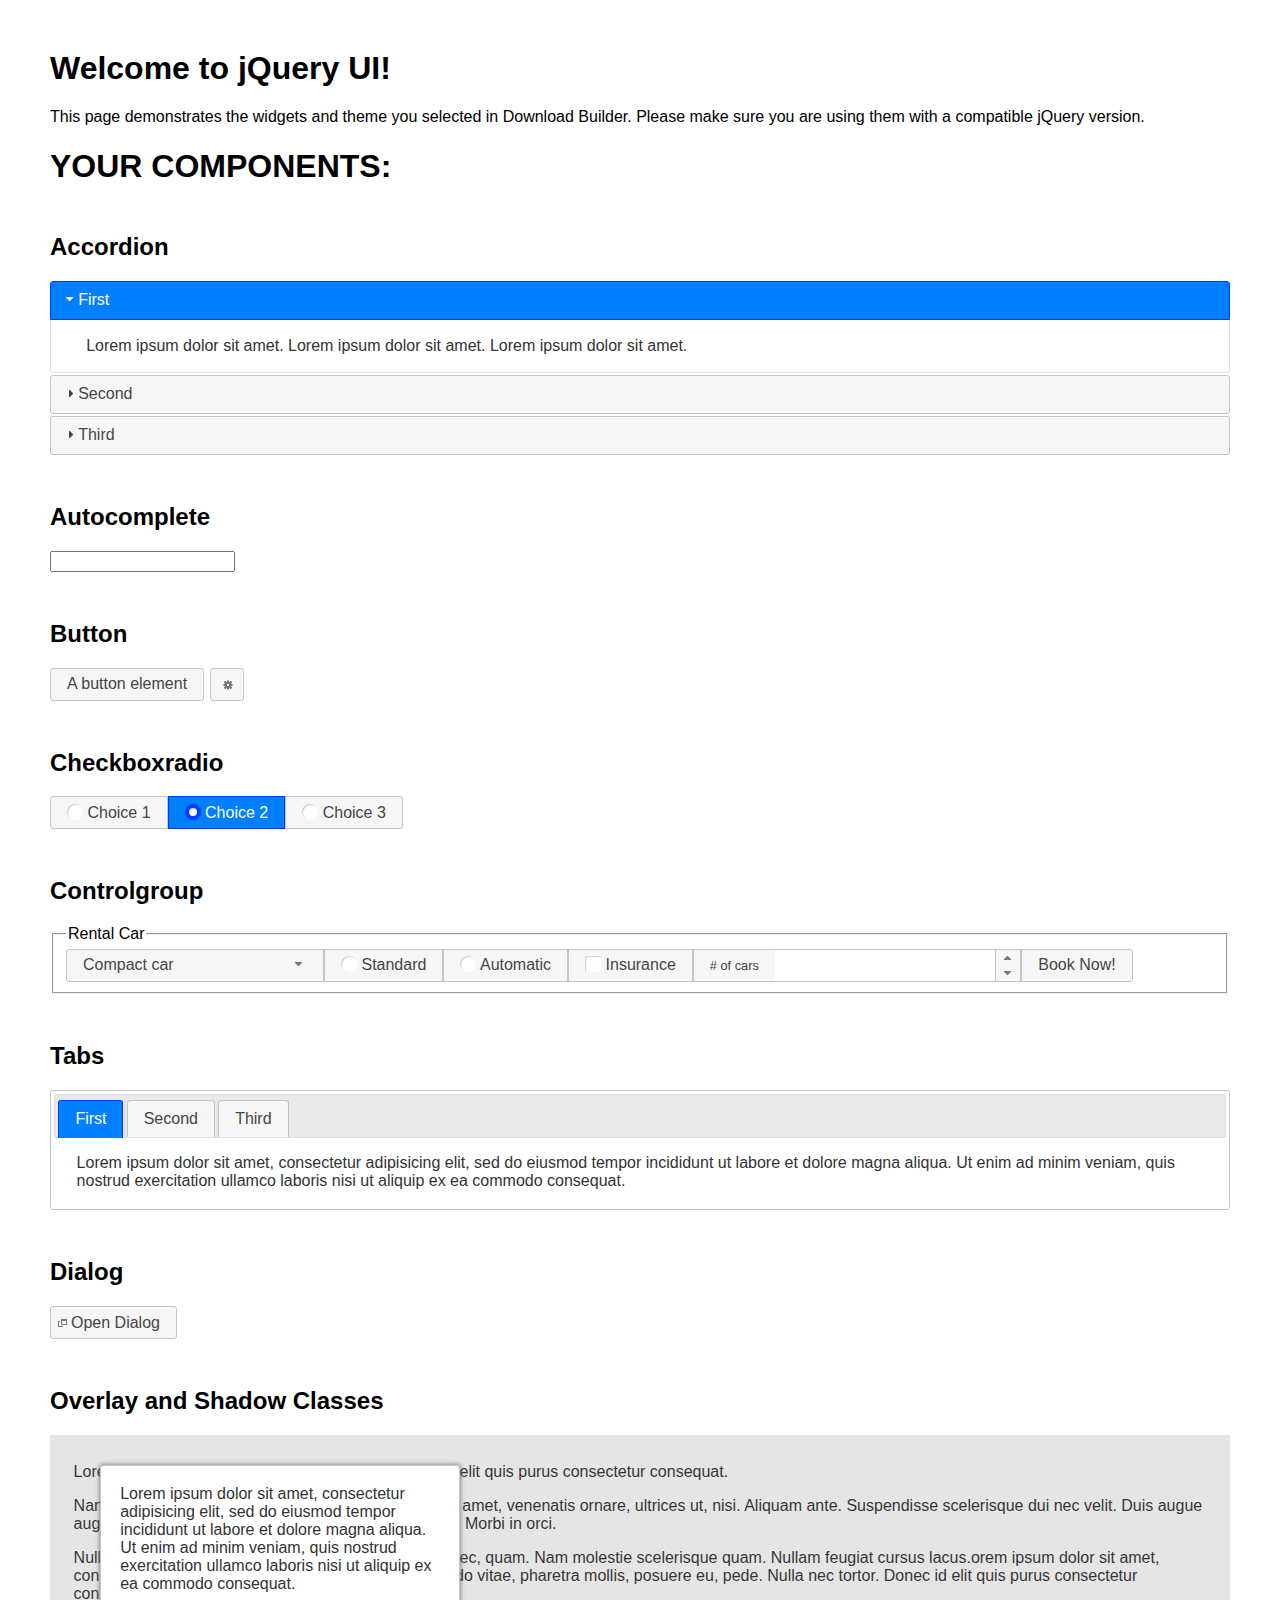
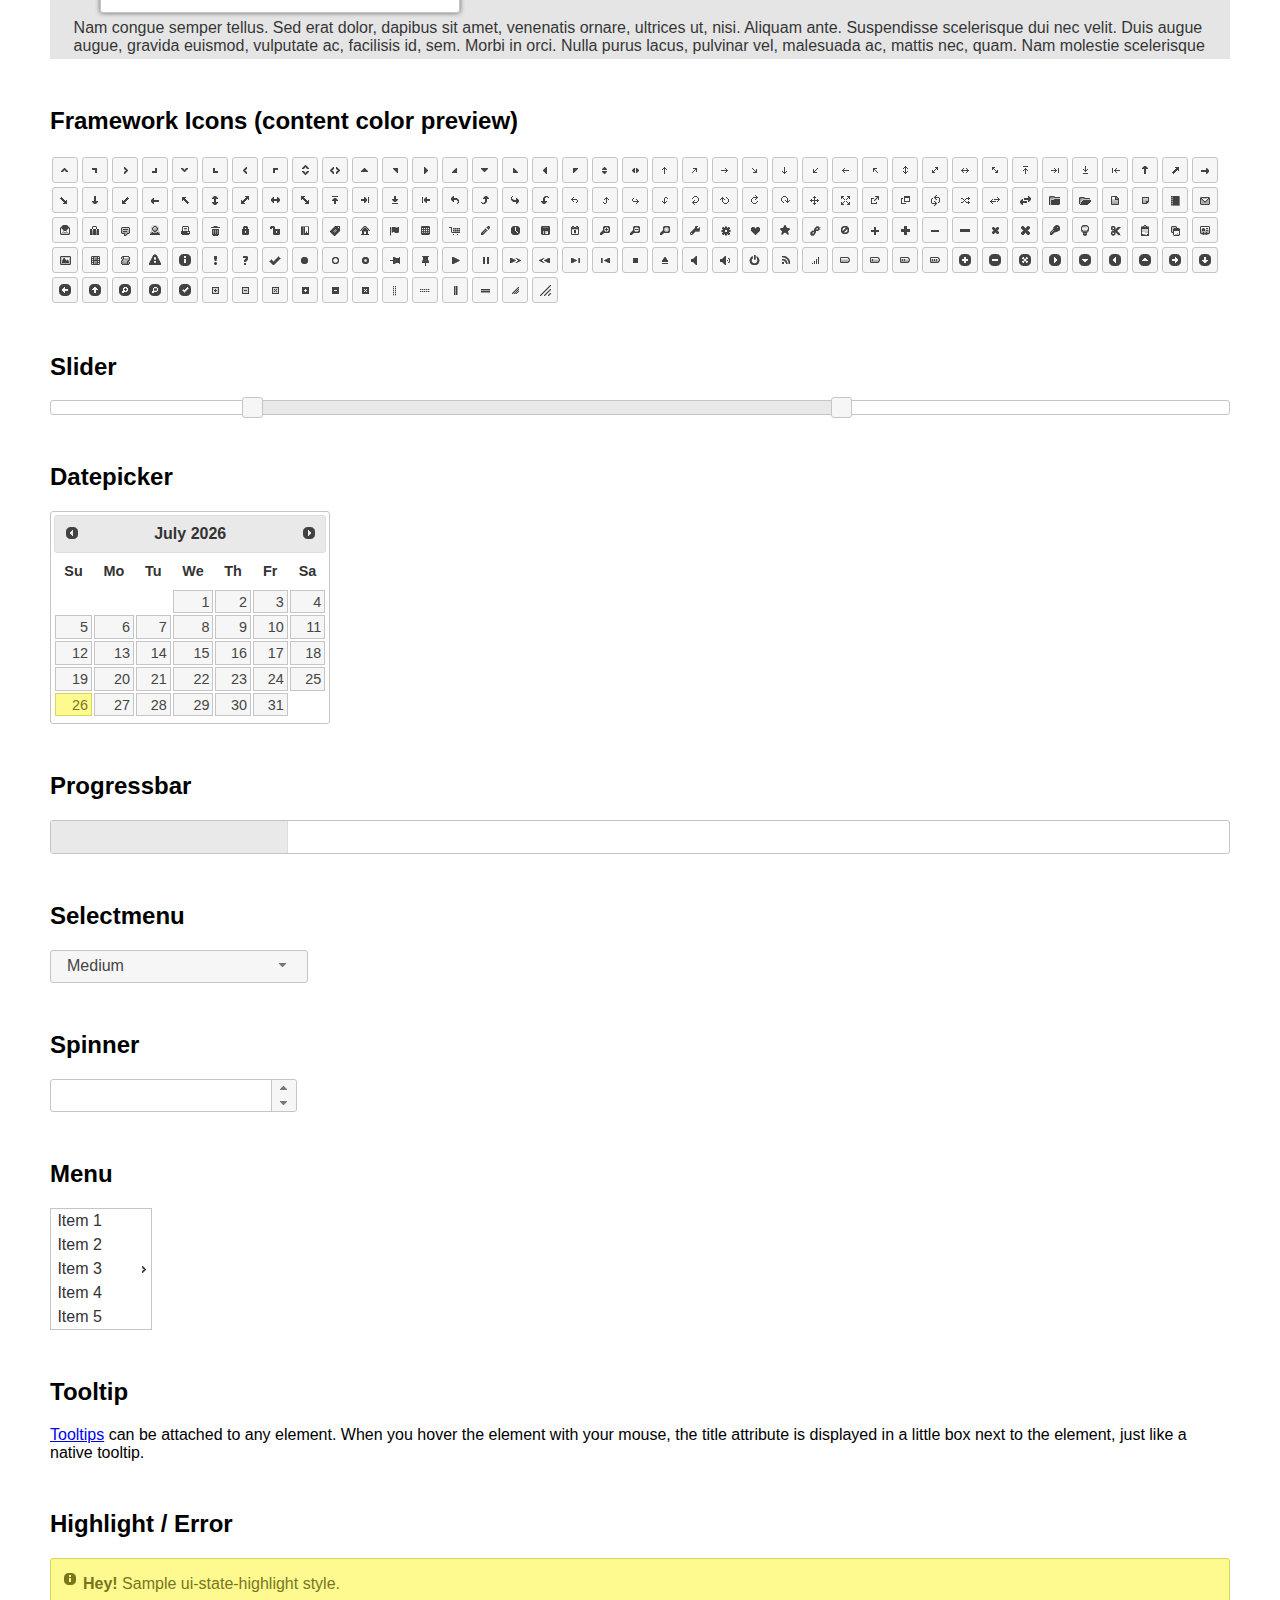
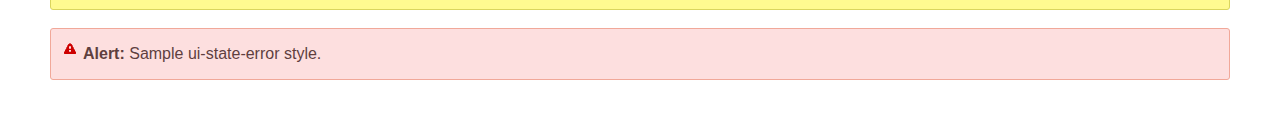
<file: admintemplaceone/assets/libs/jquery-ui-1.13.2.custom/index.html>
<!doctype html>
<html lang="us">
<head>
	<meta charset="utf-8">
	<title>jQuery UI Example Page</title>
	<link href="jquery-ui.css" rel="stylesheet">
	<style>
	body{
		font-family: "Trebuchet MS", sans-serif;
		margin: 50px;
	}
	.demoHeaders {
		margin-top: 2em;
	}
	#dialog-link {
		padding: .4em 1em .4em 20px;
		text-decoration: none;
		position: relative;
	}
	#dialog-link span.ui-icon {
		margin: 0 5px 0 0;
		position: absolute;
		left: .2em;
		top: 50%;
		margin-top: -8px;
	}
	#icons {
		margin: 0;
		padding: 0;
	}
	#icons li {
		margin: 2px;
		position: relative;
		padding: 4px 0;
		cursor: pointer;
		float: left;
		list-style: none;
	}
	#icons span.ui-icon {
		float: left;
		margin: 0 4px;
	}
	.fakewindowcontain .ui-widget-overlay {
		position: absolute;
	}
	select {
		width: 200px;
	}
	</style>
</head>
<body>

<h1>Welcome to jQuery UI!</h1>

<div class="ui-widget">
	<p>This page demonstrates the widgets and theme you selected in Download Builder. Please make sure you are using them with a compatible jQuery version.</p>
</div>

<h1>YOUR COMPONENTS:</h1>

<!-- Accordion -->
<h2 class="demoHeaders">Accordion</h2>
<div id="accordion">
	<h3>First</h3>
	<div>Lorem ipsum dolor sit amet. Lorem ipsum dolor sit amet. Lorem ipsum dolor sit amet.</div>
	<h3>Second</h3>
	<div>Phasellus mattis tincidunt nibh.</div>
	<h3>Third</h3>
	<div>Nam dui erat, auctor a, dignissim quis.</div>
</div>

<!-- Autocomplete -->
<h2 class="demoHeaders">Autocomplete</h2>
<div>
	<input id="autocomplete" title="type &quot;a&quot;">
</div>

<!-- Button -->
<h2 class="demoHeaders">Button</h2>
<button id="button">A button element</button>
<button id="button-icon">An icon-only button</button>

<!-- Checkboxradio -->
<h2 class="demoHeaders">Checkboxradio</h2>
<form style="margin-top: 1em;">
	<div id="radioset">
		<input type="radio" id="radio1" name="radio"><label for="radio1">Choice 1</label>
		<input type="radio" id="radio2" name="radio" checked="checked"><label for="radio2">Choice 2</label>
		<input type="radio" id="radio3" name="radio"><label for="radio3">Choice 3</label>
	</div>
</form>

<!-- Controlgroup -->
<h2 class="demoHeaders">Controlgroup</h2>
<fieldset>
	<legend>Rental Car</legend>
	<div id="controlgroup">
		<select id="car-type">
			<option>Compact car</option>
			<option>Midsize car</option>
			<option>Full size car</option>
			<option>SUV</option>
			<option>Luxury</option>
			<option>Truck</option>
			<option>Van</option>
		</select>
		<label for="transmission-standard">Standard</label>
		<input type="radio" name="transmission" id="transmission-standard">
		<label for="transmission-automatic">Automatic</label>
		<input type="radio" name="transmission" id="transmission-automatic">
		<label for="insurance">Insurance</label>
		<input type="checkbox" name="insurance" id="insurance">
		<label for="horizontal-spinner" class="ui-controlgroup-label"># of cars</label>
		<input id="horizontal-spinner" class="ui-spinner-input">
		<button>Book Now!</button>
	</div>
</fieldset>

<!-- Tabs -->
<h2 class="demoHeaders">Tabs</h2>
<div id="tabs">
	<ul>
		<li><a href="#tabs-1">First</a></li>
		<li><a href="#tabs-2">Second</a></li>
		<li><a href="#tabs-3">Third</a></li>
	</ul>
	<div id="tabs-1">Lorem ipsum dolor sit amet, consectetur adipisicing elit, sed do eiusmod tempor incididunt ut labore et dolore magna aliqua. Ut enim ad minim veniam, quis nostrud exercitation ullamco laboris nisi ut aliquip ex ea commodo consequat.</div>
	<div id="tabs-2">Phasellus mattis tincidunt nibh. Cras orci urna, blandit id, pretium vel, aliquet ornare, felis. Maecenas scelerisque sem non nisl. Fusce sed lorem in enim dictum bibendum.</div>
	<div id="tabs-3">Nam dui erat, auctor a, dignissim quis, sollicitudin eu, felis. Pellentesque nisi urna, interdum eget, sagittis et, consequat vestibulum, lacus. Mauris porttitor ullamcorper augue.</div>
</div>

<h2 class="demoHeaders">Dialog</h2>
<p>
	<button id="dialog-link" class="ui-button ui-corner-all ui-widget">
		<span class="ui-icon ui-icon-newwin"></span>Open Dialog
	</button>
</p>

<h2 class="demoHeaders">Overlay and Shadow Classes</h2>
<div style="position: relative; width: 96%; height: 200px; padding:1% 2%; overflow:hidden;" class="fakewindowcontain">
	<p>Lorem ipsum dolor sit amet,  Nulla nec tortor. Donec id elit quis purus consectetur consequat. </p><p>Nam congue semper tellus. Sed erat dolor, dapibus sit amet, venenatis ornare, ultrices ut, nisi. Aliquam ante. Suspendisse scelerisque dui nec velit. Duis augue augue, gravida euismod, vulputate ac, facilisis id, sem. Morbi in orci. </p><p>Nulla purus lacus, pulvinar vel, malesuada ac, mattis nec, quam. Nam molestie scelerisque quam. Nullam feugiat cursus lacus.orem ipsum dolor sit amet, consectetur adipiscing elit. Donec libero risus, commodo vitae, pharetra mollis, posuere eu, pede. Nulla nec tortor. Donec id elit quis purus consectetur consequat. </p><p>Nam congue semper tellus. Sed erat dolor, dapibus sit amet, venenatis ornare, ultrices ut, nisi. Aliquam ante. Suspendisse scelerisque dui nec velit. Duis augue augue, gravida euismod, vulputate ac, facilisis id, sem. Morbi in orci. Nulla purus lacus, pulvinar vel, malesuada ac, mattis nec, quam. Nam molestie scelerisque quam. </p><p>Nullam feugiat cursus lacus.orem ipsum dolor sit amet, consectetur adipiscing elit. Donec libero risus, commodo vitae, pharetra mollis, posuere eu, pede. Nulla nec tortor. Donec id elit quis purus consectetur consequat. Nam congue semper tellus. Sed erat dolor, dapibus sit amet, venenatis ornare, ultrices ut, nisi. Aliquam ante. </p><p>Suspendisse scelerisque dui nec velit. Duis augue augue, gravida euismod, vulputate ac, facilisis id, sem. Morbi in orci. Nulla purus lacus, pulvinar vel, malesuada ac, mattis nec, quam. Nam molestie scelerisque quam. Nullam feugiat cursus lacus.orem ipsum dolor sit amet, consectetur adipiscing elit. Donec libero risus, commodo vitae, pharetra mollis, posuere eu, pede. Nulla nec tortor. Donec id elit quis purus consectetur consequat. Nam congue semper tellus. Sed erat dolor, dapibus sit amet, venenatis ornare, ultrices ut, nisi. </p>

	<!-- ui-dialog -->
	<div class="ui-widget-overlay ui-front"></div>
	<div style="position: absolute; width: 320px; left: 50px; top: 30px; padding: 1.2em" class="ui-widget ui-front ui-widget-content ui-corner-all ui-widget-shadow">
		Lorem ipsum dolor sit amet, consectetur adipisicing elit, sed do eiusmod tempor incididunt ut labore et dolore magna aliqua. Ut enim ad minim veniam, quis nostrud exercitation ullamco laboris nisi ut aliquip ex ea commodo consequat.
	</div>

</div>

<!-- ui-dialog -->
<div id="dialog" title="Dialog Title">
	<p>Lorem ipsum dolor sit amet, consectetur adipisicing elit, sed do eiusmod tempor incididunt ut labore et dolore magna aliqua. Ut enim ad minim veniam, quis nostrud exercitation ullamco laboris nisi ut aliquip ex ea commodo consequat.</p>
</div>


<h2 class="demoHeaders">Framework Icons (content color preview)</h2>
<ul id="icons" class="ui-widget ui-helper-clearfix">
	<li class="ui-state-default ui-corner-all" title=".ui-icon-caret-1-n"><span class="ui-icon ui-icon-caret-1-n"></span></li>
	<li class="ui-state-default ui-corner-all" title=".ui-icon-caret-1-ne"><span class="ui-icon ui-icon-caret-1-ne"></span></li>
	<li class="ui-state-default ui-corner-all" title=".ui-icon-caret-1-e"><span class="ui-icon ui-icon-caret-1-e"></span></li>
	<li class="ui-state-default ui-corner-all" title=".ui-icon-caret-1-se"><span class="ui-icon ui-icon-caret-1-se"></span></li>
	<li class="ui-state-default ui-corner-all" title=".ui-icon-caret-1-s"><span class="ui-icon ui-icon-caret-1-s"></span></li>
	<li class="ui-state-default ui-corner-all" title=".ui-icon-caret-1-sw"><span class="ui-icon ui-icon-caret-1-sw"></span></li>
	<li class="ui-state-default ui-corner-all" title=".ui-icon-caret-1-w"><span class="ui-icon ui-icon-caret-1-w"></span></li>
	<li class="ui-state-default ui-corner-all" title=".ui-icon-caret-1-nw"><span class="ui-icon ui-icon-caret-1-nw"></span></li>
	<li class="ui-state-default ui-corner-all" title=".ui-icon-caret-2-n-s"><span class="ui-icon ui-icon-caret-2-n-s"></span></li>
	<li class="ui-state-default ui-corner-all" title=".ui-icon-caret-2-e-w"><span class="ui-icon ui-icon-caret-2-e-w"></span></li>
	<li class="ui-state-default ui-corner-all" title=".ui-icon-triangle-1-n"><span class="ui-icon ui-icon-triangle-1-n"></span></li>
	<li class="ui-state-default ui-corner-all" title=".ui-icon-triangle-1-ne"><span class="ui-icon ui-icon-triangle-1-ne"></span></li>
	<li class="ui-state-default ui-corner-all" title=".ui-icon-triangle-1-e"><span class="ui-icon ui-icon-triangle-1-e"></span></li>
	<li class="ui-state-default ui-corner-all" title=".ui-icon-triangle-1-se"><span class="ui-icon ui-icon-triangle-1-se"></span></li>
	<li class="ui-state-default ui-corner-all" title=".ui-icon-triangle-1-s"><span class="ui-icon ui-icon-triangle-1-s"></span></li>
	<li class="ui-state-default ui-corner-all" title=".ui-icon-triangle-1-sw"><span class="ui-icon ui-icon-triangle-1-sw"></span></li>
	<li class="ui-state-default ui-corner-all" title=".ui-icon-triangle-1-w"><span class="ui-icon ui-icon-triangle-1-w"></span></li>
	<li class="ui-state-default ui-corner-all" title=".ui-icon-triangle-1-nw"><span class="ui-icon ui-icon-triangle-1-nw"></span></li>
	<li class="ui-state-default ui-corner-all" title=".ui-icon-triangle-2-n-s"><span class="ui-icon ui-icon-triangle-2-n-s"></span></li>
	<li class="ui-state-default ui-corner-all" title=".ui-icon-triangle-2-e-w"><span class="ui-icon ui-icon-triangle-2-e-w"></span></li>
	<li class="ui-state-default ui-corner-all" title=".ui-icon-arrow-1-n"><span class="ui-icon ui-icon-arrow-1-n"></span></li>
	<li class="ui-state-default ui-corner-all" title=".ui-icon-arrow-1-ne"><span class="ui-icon ui-icon-arrow-1-ne"></span></li>
	<li class="ui-state-default ui-corner-all" title=".ui-icon-arrow-1-e"><span class="ui-icon ui-icon-arrow-1-e"></span></li>
	<li class="ui-state-default ui-corner-all" title=".ui-icon-arrow-1-se"><span class="ui-icon ui-icon-arrow-1-se"></span></li>
	<li class="ui-state-default ui-corner-all" title=".ui-icon-arrow-1-s"><span class="ui-icon ui-icon-arrow-1-s"></span></li>
	<li class="ui-state-default ui-corner-all" title=".ui-icon-arrow-1-sw"><span class="ui-icon ui-icon-arrow-1-sw"></span></li>
	<li class="ui-state-default ui-corner-all" title=".ui-icon-arrow-1-w"><span class="ui-icon ui-icon-arrow-1-w"></span></li>
	<li class="ui-state-default ui-corner-all" title=".ui-icon-arrow-1-nw"><span class="ui-icon ui-icon-arrow-1-nw"></span></li>
	<li class="ui-state-default ui-corner-all" title=".ui-icon-arrow-2-n-s"><span class="ui-icon ui-icon-arrow-2-n-s"></span></li>
	<li class="ui-state-default ui-corner-all" title=".ui-icon-arrow-2-ne-sw"><span class="ui-icon ui-icon-arrow-2-ne-sw"></span></li>
	<li class="ui-state-default ui-corner-all" title=".ui-icon-arrow-2-e-w"><span class="ui-icon ui-icon-arrow-2-e-w"></span></li>
	<li class="ui-state-default ui-corner-all" title=".ui-icon-arrow-2-se-nw"><span class="ui-icon ui-icon-arrow-2-se-nw"></span></li>
	<li class="ui-state-default ui-corner-all" title=".ui-icon-arrowstop-1-n"><span class="ui-icon ui-icon-arrowstop-1-n"></span></li>
	<li class="ui-state-default ui-corner-all" title=".ui-icon-arrowstop-1-e"><span class="ui-icon ui-icon-arrowstop-1-e"></span></li>
	<li class="ui-state-default ui-corner-all" title=".ui-icon-arrowstop-1-s"><span class="ui-icon ui-icon-arrowstop-1-s"></span></li>
	<li class="ui-state-default ui-corner-all" title=".ui-icon-arrowstop-1-w"><span class="ui-icon ui-icon-arrowstop-1-w"></span></li>
	<li class="ui-state-default ui-corner-all" title=".ui-icon-arrowthick-1-n"><span class="ui-icon ui-icon-arrowthick-1-n"></span></li>
	<li class="ui-state-default ui-corner-all" title=".ui-icon-arrowthick-1-ne"><span class="ui-icon ui-icon-arrowthick-1-ne"></span></li>
	<li class="ui-state-default ui-corner-all" title=".ui-icon-arrowthick-1-e"><span class="ui-icon ui-icon-arrowthick-1-e"></span></li>
	<li class="ui-state-default ui-corner-all" title=".ui-icon-arrowthick-1-se"><span class="ui-icon ui-icon-arrowthick-1-se"></span></li>
	<li class="ui-state-default ui-corner-all" title=".ui-icon-arrowthick-1-s"><span class="ui-icon ui-icon-arrowthick-1-s"></span></li>
	<li class="ui-state-default ui-corner-all" title=".ui-icon-arrowthick-1-sw"><span class="ui-icon ui-icon-arrowthick-1-sw"></span></li>
	<li class="ui-state-default ui-corner-all" title=".ui-icon-arrowthick-1-w"><span class="ui-icon ui-icon-arrowthick-1-w"></span></li>
	<li class="ui-state-default ui-corner-all" title=".ui-icon-arrowthick-1-nw"><span class="ui-icon ui-icon-arrowthick-1-nw"></span></li>
	<li class="ui-state-default ui-corner-all" title=".ui-icon-arrowthick-2-n-s"><span class="ui-icon ui-icon-arrowthick-2-n-s"></span></li>
	<li class="ui-state-default ui-corner-all" title=".ui-icon-arrowthick-2-ne-sw"><span class="ui-icon ui-icon-arrowthick-2-ne-sw"></span></li>
	<li class="ui-state-default ui-corner-all" title=".ui-icon-arrowthick-2-e-w"><span class="ui-icon ui-icon-arrowthick-2-e-w"></span></li>
	<li class="ui-state-default ui-corner-all" title=".ui-icon-arrowthick-2-se-nw"><span class="ui-icon ui-icon-arrowthick-2-se-nw"></span></li>
	<li class="ui-state-default ui-corner-all" title=".ui-icon-arrowthickstop-1-n"><span class="ui-icon ui-icon-arrowthickstop-1-n"></span></li>
	<li class="ui-state-default ui-corner-all" title=".ui-icon-arrowthickstop-1-e"><span class="ui-icon ui-icon-arrowthickstop-1-e"></span></li>
	<li class="ui-state-default ui-corner-all" title=".ui-icon-arrowthickstop-1-s"><span class="ui-icon ui-icon-arrowthickstop-1-s"></span></li>
	<li class="ui-state-default ui-corner-all" title=".ui-icon-arrowthickstop-1-w"><span class="ui-icon ui-icon-arrowthickstop-1-w"></span></li>
	<li class="ui-state-default ui-corner-all" title=".ui-icon-arrowreturnthick-1-w"><span class="ui-icon ui-icon-arrowreturnthick-1-w"></span></li>
	<li class="ui-state-default ui-corner-all" title=".ui-icon-arrowreturnthick-1-n"><span class="ui-icon ui-icon-arrowreturnthick-1-n"></span></li>
	<li class="ui-state-default ui-corner-all" title=".ui-icon-arrowreturnthick-1-e"><span class="ui-icon ui-icon-arrowreturnthick-1-e"></span></li>
	<li class="ui-state-default ui-corner-all" title=".ui-icon-arrowreturnthick-1-s"><span class="ui-icon ui-icon-arrowreturnthick-1-s"></span></li>
	<li class="ui-state-default ui-corner-all" title=".ui-icon-arrowreturn-1-w"><span class="ui-icon ui-icon-arrowreturn-1-w"></span></li>
	<li class="ui-state-default ui-corner-all" title=".ui-icon-arrowreturn-1-n"><span class="ui-icon ui-icon-arrowreturn-1-n"></span></li>
	<li class="ui-state-default ui-corner-all" title=".ui-icon-arrowreturn-1-e"><span class="ui-icon ui-icon-arrowreturn-1-e"></span></li>
	<li class="ui-state-default ui-corner-all" title=".ui-icon-arrowreturn-1-s"><span class="ui-icon ui-icon-arrowreturn-1-s"></span></li>
	<li class="ui-state-default ui-corner-all" title=".ui-icon-arrowrefresh-1-w"><span class="ui-icon ui-icon-arrowrefresh-1-w"></span></li>
	<li class="ui-state-default ui-corner-all" title=".ui-icon-arrowrefresh-1-n"><span class="ui-icon ui-icon-arrowrefresh-1-n"></span></li>
	<li class="ui-state-default ui-corner-all" title=".ui-icon-arrowrefresh-1-e"><span class="ui-icon ui-icon-arrowrefresh-1-e"></span></li>
	<li class="ui-state-default ui-corner-all" title=".ui-icon-arrowrefresh-1-s"><span class="ui-icon ui-icon-arrowrefresh-1-s"></span></li>
	<li class="ui-state-default ui-corner-all" title=".ui-icon-arrow-4"><span class="ui-icon ui-icon-arrow-4"></span></li>
	<li class="ui-state-default ui-corner-all" title=".ui-icon-arrow-4-diag"><span class="ui-icon ui-icon-arrow-4-diag"></span></li>
	<li class="ui-state-default ui-corner-all" title=".ui-icon-extlink"><span class="ui-icon ui-icon-extlink"></span></li>
	<li class="ui-state-default ui-corner-all" title=".ui-icon-newwin"><span class="ui-icon ui-icon-newwin"></span></li>
	<li class="ui-state-default ui-corner-all" title=".ui-icon-refresh"><span class="ui-icon ui-icon-refresh"></span></li>
	<li class="ui-state-default ui-corner-all" title=".ui-icon-shuffle"><span class="ui-icon ui-icon-shuffle"></span></li>
	<li class="ui-state-default ui-corner-all" title=".ui-icon-transfer-e-w"><span class="ui-icon ui-icon-transfer-e-w"></span></li>
	<li class="ui-state-default ui-corner-all" title=".ui-icon-transferthick-e-w"><span class="ui-icon ui-icon-transferthick-e-w"></span></li>
	<li class="ui-state-default ui-corner-all" title=".ui-icon-folder-collapsed"><span class="ui-icon ui-icon-folder-collapsed"></span></li>
	<li class="ui-state-default ui-corner-all" title=".ui-icon-folder-open"><span class="ui-icon ui-icon-folder-open"></span></li>
	<li class="ui-state-default ui-corner-all" title=".ui-icon-document"><span class="ui-icon ui-icon-document"></span></li>
	<li class="ui-state-default ui-corner-all" title=".ui-icon-document-b"><span class="ui-icon ui-icon-document-b"></span></li>
	<li class="ui-state-default ui-corner-all" title=".ui-icon-note"><span class="ui-icon ui-icon-note"></span></li>
	<li class="ui-state-default ui-corner-all" title=".ui-icon-mail-closed"><span class="ui-icon ui-icon-mail-closed"></span></li>
	<li class="ui-state-default ui-corner-all" title=".ui-icon-mail-open"><span class="ui-icon ui-icon-mail-open"></span></li>
	<li class="ui-state-default ui-corner-all" title=".ui-icon-suitcase"><span class="ui-icon ui-icon-suitcase"></span></li>
	<li class="ui-state-default ui-corner-all" title=".ui-icon-comment"><span class="ui-icon ui-icon-comment"></span></li>
	<li class="ui-state-default ui-corner-all" title=".ui-icon-person"><span class="ui-icon ui-icon-person"></span></li>
	<li class="ui-state-default ui-corner-all" title=".ui-icon-print"><span class="ui-icon ui-icon-print"></span></li>
	<li class="ui-state-default ui-corner-all" title=".ui-icon-trash"><span class="ui-icon ui-icon-trash"></span></li>
	<li class="ui-state-default ui-corner-all" title=".ui-icon-locked"><span class="ui-icon ui-icon-locked"></span></li>
	<li class="ui-state-default ui-corner-all" title=".ui-icon-unlocked"><span class="ui-icon ui-icon-unlocked"></span></li>
	<li class="ui-state-default ui-corner-all" title=".ui-icon-bookmark"><span class="ui-icon ui-icon-bookmark"></span></li>
	<li class="ui-state-default ui-corner-all" title=".ui-icon-tag"><span class="ui-icon ui-icon-tag"></span></li>
	<li class="ui-state-default ui-corner-all" title=".ui-icon-home"><span class="ui-icon ui-icon-home"></span></li>
	<li class="ui-state-default ui-corner-all" title=".ui-icon-flag"><span class="ui-icon ui-icon-flag"></span></li>
	<li class="ui-state-default ui-corner-all" title=".ui-icon-calculator"><span class="ui-icon ui-icon-calculator"></span></li>
	<li class="ui-state-default ui-corner-all" title=".ui-icon-cart"><span class="ui-icon ui-icon-cart"></span></li>
	<li class="ui-state-default ui-corner-all" title=".ui-icon-pencil"><span class="ui-icon ui-icon-pencil"></span></li>
	<li class="ui-state-default ui-corner-all" title=".ui-icon-clock"><span class="ui-icon ui-icon-clock"></span></li>
	<li class="ui-state-default ui-corner-all" title=".ui-icon-disk"><span class="ui-icon ui-icon-disk"></span></li>
	<li class="ui-state-default ui-corner-all" title=".ui-icon-calendar"><span class="ui-icon ui-icon-calendar"></span></li>
	<li class="ui-state-default ui-corner-all" title=".ui-icon-zoomin"><span class="ui-icon ui-icon-zoomin"></span></li>
	<li class="ui-state-default ui-corner-all" title=".ui-icon-zoomout"><span class="ui-icon ui-icon-zoomout"></span></li>
	<li class="ui-state-default ui-corner-all" title=".ui-icon-search"><span class="ui-icon ui-icon-search"></span></li>
	<li class="ui-state-default ui-corner-all" title=".ui-icon-wrench"><span class="ui-icon ui-icon-wrench"></span></li>
	<li class="ui-state-default ui-corner-all" title=".ui-icon-gear"><span class="ui-icon ui-icon-gear"></span></li>
	<li class="ui-state-default ui-corner-all" title=".ui-icon-heart"><span class="ui-icon ui-icon-heart"></span></li>
	<li class="ui-state-default ui-corner-all" title=".ui-icon-star"><span class="ui-icon ui-icon-star"></span></li>
	<li class="ui-state-default ui-corner-all" title=".ui-icon-link"><span class="ui-icon ui-icon-link"></span></li>
	<li class="ui-state-default ui-corner-all" title=".ui-icon-cancel"><span class="ui-icon ui-icon-cancel"></span></li>
	<li class="ui-state-default ui-corner-all" title=".ui-icon-plus"><span class="ui-icon ui-icon-plus"></span></li>
	<li class="ui-state-default ui-corner-all" title=".ui-icon-plusthick"><span class="ui-icon ui-icon-plusthick"></span></li>
	<li class="ui-state-default ui-corner-all" title=".ui-icon-minus"><span class="ui-icon ui-icon-minus"></span></li>
	<li class="ui-state-default ui-corner-all" title=".ui-icon-minusthick"><span class="ui-icon ui-icon-minusthick"></span></li>
	<li class="ui-state-default ui-corner-all" title=".ui-icon-close"><span class="ui-icon ui-icon-close"></span></li>
	<li class="ui-state-default ui-corner-all" title=".ui-icon-closethick"><span class="ui-icon ui-icon-closethick"></span></li>
	<li class="ui-state-default ui-corner-all" title=".ui-icon-key"><span class="ui-icon ui-icon-key"></span></li>
	<li class="ui-state-default ui-corner-all" title=".ui-icon-lightbulb"><span class="ui-icon ui-icon-lightbulb"></span></li>
	<li class="ui-state-default ui-corner-all" title=".ui-icon-scissors"><span class="ui-icon ui-icon-scissors"></span></li>
	<li class="ui-state-default ui-corner-all" title=".ui-icon-clipboard"><span class="ui-icon ui-icon-clipboard"></span></li>
	<li class="ui-state-default ui-corner-all" title=".ui-icon-copy"><span class="ui-icon ui-icon-copy"></span></li>
	<li class="ui-state-default ui-corner-all" title=".ui-icon-contact"><span class="ui-icon ui-icon-contact"></span></li>
	<li class="ui-state-default ui-corner-all" title=".ui-icon-image"><span class="ui-icon ui-icon-image"></span></li>
	<li class="ui-state-default ui-corner-all" title=".ui-icon-video"><span class="ui-icon ui-icon-video"></span></li>
	<li class="ui-state-default ui-corner-all" title=".ui-icon-script"><span class="ui-icon ui-icon-script"></span></li>
	<li class="ui-state-default ui-corner-all" title=".ui-icon-alert"><span class="ui-icon ui-icon-alert"></span></li>
	<li class="ui-state-default ui-corner-all" title=".ui-icon-info"><span class="ui-icon ui-icon-info"></span></li>
	<li class="ui-state-default ui-corner-all" title=".ui-icon-notice"><span class="ui-icon ui-icon-notice"></span></li>
	<li class="ui-state-default ui-corner-all" title=".ui-icon-help"><span class="ui-icon ui-icon-help"></span></li>
	<li class="ui-state-default ui-corner-all" title=".ui-icon-check"><span class="ui-icon ui-icon-check"></span></li>
	<li class="ui-state-default ui-corner-all" title=".ui-icon-bullet"><span class="ui-icon ui-icon-bullet"></span></li>
	<li class="ui-state-default ui-corner-all" title=".ui-icon-radio-off"><span class="ui-icon ui-icon-radio-off"></span></li>
	<li class="ui-state-default ui-corner-all" title=".ui-icon-radio-on"><span class="ui-icon ui-icon-radio-on"></span></li>
	<li class="ui-state-default ui-corner-all" title=".ui-icon-pin-w"><span class="ui-icon ui-icon-pin-w"></span></li>
	<li class="ui-state-default ui-corner-all" title=".ui-icon-pin-s"><span class="ui-icon ui-icon-pin-s"></span></li>
	<li class="ui-state-default ui-corner-all" title=".ui-icon-play"><span class="ui-icon ui-icon-play"></span></li>
	<li class="ui-state-default ui-corner-all" title=".ui-icon-pause"><span class="ui-icon ui-icon-pause"></span></li>
	<li class="ui-state-default ui-corner-all" title=".ui-icon-seek-next"><span class="ui-icon ui-icon-seek-next"></span></li>
	<li class="ui-state-default ui-corner-all" title=".ui-icon-seek-prev"><span class="ui-icon ui-icon-seek-prev"></span></li>
	<li class="ui-state-default ui-corner-all" title=".ui-icon-seek-end"><span class="ui-icon ui-icon-seek-end"></span></li>
	<li class="ui-state-default ui-corner-all" title=".ui-icon-seek-first"><span class="ui-icon ui-icon-seek-first"></span></li>
	<li class="ui-state-default ui-corner-all" title=".ui-icon-stop"><span class="ui-icon ui-icon-stop"></span></li>
	<li class="ui-state-default ui-corner-all" title=".ui-icon-eject"><span class="ui-icon ui-icon-eject"></span></li>
	<li class="ui-state-default ui-corner-all" title=".ui-icon-volume-off"><span class="ui-icon ui-icon-volume-off"></span></li>
	<li class="ui-state-default ui-corner-all" title=".ui-icon-volume-on"><span class="ui-icon ui-icon-volume-on"></span></li>
	<li class="ui-state-default ui-corner-all" title=".ui-icon-power"><span class="ui-icon ui-icon-power"></span></li>
	<li class="ui-state-default ui-corner-all" title=".ui-icon-signal-diag"><span class="ui-icon ui-icon-signal-diag"></span></li>
	<li class="ui-state-default ui-corner-all" title=".ui-icon-signal"><span class="ui-icon ui-icon-signal"></span></li>
	<li class="ui-state-default ui-corner-all" title=".ui-icon-battery-0"><span class="ui-icon ui-icon-battery-0"></span></li>
	<li class="ui-state-default ui-corner-all" title=".ui-icon-battery-1"><span class="ui-icon ui-icon-battery-1"></span></li>
	<li class="ui-state-default ui-corner-all" title=".ui-icon-battery-2"><span class="ui-icon ui-icon-battery-2"></span></li>
	<li class="ui-state-default ui-corner-all" title=".ui-icon-battery-3"><span class="ui-icon ui-icon-battery-3"></span></li>
	<li class="ui-state-default ui-corner-all" title=".ui-icon-circle-plus"><span class="ui-icon ui-icon-circle-plus"></span></li>
	<li class="ui-state-default ui-corner-all" title=".ui-icon-circle-minus"><span class="ui-icon ui-icon-circle-minus"></span></li>
	<li class="ui-state-default ui-corner-all" title=".ui-icon-circle-close"><span class="ui-icon ui-icon-circle-close"></span></li>
	<li class="ui-state-default ui-corner-all" title=".ui-icon-circle-triangle-e"><span class="ui-icon ui-icon-circle-triangle-e"></span></li>
	<li class="ui-state-default ui-corner-all" title=".ui-icon-circle-triangle-s"><span class="ui-icon ui-icon-circle-triangle-s"></span></li>
	<li class="ui-state-default ui-corner-all" title=".ui-icon-circle-triangle-w"><span class="ui-icon ui-icon-circle-triangle-w"></span></li>
	<li class="ui-state-default ui-corner-all" title=".ui-icon-circle-triangle-n"><span class="ui-icon ui-icon-circle-triangle-n"></span></li>
	<li class="ui-state-default ui-corner-all" title=".ui-icon-circle-arrow-e"><span class="ui-icon ui-icon-circle-arrow-e"></span></li>
	<li class="ui-state-default ui-corner-all" title=".ui-icon-circle-arrow-s"><span class="ui-icon ui-icon-circle-arrow-s"></span></li>
	<li class="ui-state-default ui-corner-all" title=".ui-icon-circle-arrow-w"><span class="ui-icon ui-icon-circle-arrow-w"></span></li>
	<li class="ui-state-default ui-corner-all" title=".ui-icon-circle-arrow-n"><span class="ui-icon ui-icon-circle-arrow-n"></span></li>
	<li class="ui-state-default ui-corner-all" title=".ui-icon-circle-zoomin"><span class="ui-icon ui-icon-circle-zoomin"></span></li>
	<li class="ui-state-default ui-corner-all" title=".ui-icon-circle-zoomout"><span class="ui-icon ui-icon-circle-zoomout"></span></li>
	<li class="ui-state-default ui-corner-all" title=".ui-icon-circle-check"><span class="ui-icon ui-icon-circle-check"></span></li>
	<li class="ui-state-default ui-corner-all" title=".ui-icon-circlesmall-plus"><span class="ui-icon ui-icon-circlesmall-plus"></span></li>
	<li class="ui-state-default ui-corner-all" title=".ui-icon-circlesmall-minus"><span class="ui-icon ui-icon-circlesmall-minus"></span></li>
	<li class="ui-state-default ui-corner-all" title=".ui-icon-circlesmall-close"><span class="ui-icon ui-icon-circlesmall-close"></span></li>
	<li class="ui-state-default ui-corner-all" title=".ui-icon-squaresmall-plus"><span class="ui-icon ui-icon-squaresmall-plus"></span></li>
	<li class="ui-state-default ui-corner-all" title=".ui-icon-squaresmall-minus"><span class="ui-icon ui-icon-squaresmall-minus"></span></li>
	<li class="ui-state-default ui-corner-all" title=".ui-icon-squaresmall-close"><span class="ui-icon ui-icon-squaresmall-close"></span></li>
	<li class="ui-state-default ui-corner-all" title=".ui-icon-grip-dotted-vertical"><span class="ui-icon ui-icon-grip-dotted-vertical"></span></li>
	<li class="ui-state-default ui-corner-all" title=".ui-icon-grip-dotted-horizontal"><span class="ui-icon ui-icon-grip-dotted-horizontal"></span></li>
	<li class="ui-state-default ui-corner-all" title=".ui-icon-grip-solid-vertical"><span class="ui-icon ui-icon-grip-solid-vertical"></span></li>
	<li class="ui-state-default ui-corner-all" title=".ui-icon-grip-solid-horizontal"><span class="ui-icon ui-icon-grip-solid-horizontal"></span></li>
	<li class="ui-state-default ui-corner-all" title=".ui-icon-gripsmall-diagonal-se"><span class="ui-icon ui-icon-gripsmall-diagonal-se"></span></li>
	<li class="ui-state-default ui-corner-all" title=".ui-icon-grip-diagonal-se"><span class="ui-icon ui-icon-grip-diagonal-se"></span></li>
</ul>

<!-- Slider -->
<h2 class="demoHeaders">Slider</h2>
<div id="slider"></div>

<!-- Datepicker -->
<h2 class="demoHeaders">Datepicker</h2>
<div id="datepicker"></div>

<!-- Progressbar -->
<h2 class="demoHeaders">Progressbar</h2>
<div id="progressbar"></div>

<!-- Progressbar -->
<h2 class="demoHeaders">Selectmenu</h2>
<select id="selectmenu">
	<option>Slower</option>
	<option>Slow</option>
	<option selected="selected">Medium</option>
	<option>Fast</option>
	<option>Faster</option>
</select>

<!-- Spinner -->
<h2 class="demoHeaders">Spinner</h2>
<input id="spinner">

<!-- Menu -->
<h2 class="demoHeaders">Menu</h2>
<ul style="width:100px;" id="menu">
	<li><div>Item 1</div></li>
	<li><div>Item 2</div></li>
	<li><div>Item 3</div>
		<ul>
			<li><div>Item 3-1</div></li>
			<li><div>Item 3-2</div></li>
			<li><div>Item 3-3</div></li>
			<li><div>Item 3-4</div></li>
			<li><div>Item 3-5</div></li>
		</ul>
	</li>
	<li><div>Item 4</div></li>
	<li><div>Item 5</div></li>
</ul>

<!-- Tooltip -->
<h2 class="demoHeaders">Tooltip</h2>
<p id="tooltip">
	<a href="#" title="That&apos;s what this widget is">Tooltips</a> can be attached to any element. When you hover
the element with your mouse, the title attribute is displayed in a little box next to the element, just like a native tooltip.
</p>

<!-- Highlight / Error -->
<h2 class="demoHeaders">Highlight / Error</h2>
<div class="ui-widget">
	<div class="ui-state-highlight ui-corner-all" style="margin-top: 20px; padding: 0 .7em;">
		<p><span class="ui-icon ui-icon-info" style="float: left; margin-right: .3em;"></span>
		<strong>Hey!</strong> Sample ui-state-highlight style.</p>
	</div>
</div>
<br>
<div class="ui-widget">
	<div class="ui-state-error ui-corner-all" style="padding: 0 .7em;">
		<p><span class="ui-icon ui-icon-alert" style="float: left; margin-right: .3em;"></span>
		<strong>Alert:</strong> Sample ui-state-error style.</p>
	</div>
</div>

<script src="external/jquery/jquery.js"></script>
<script src="jquery-ui.js"></script>
<script>
$( "#accordion" ).accordion();

var availableTags = [
	"ActionScript",
	"AppleScript",
	"Asp",
	"BASIC",
	"C",
	"C++",
	"Clojure",
	"COBOL",
	"ColdFusion",
	"Erlang",
	"Fortran",
	"Groovy",
	"Haskell",
	"Java",
	"JavaScript",
	"Lisp",
	"Perl",
	"PHP",
	"Python",
	"Ruby",
	"Scala",
	"Scheme"
];
$( "#autocomplete" ).autocomplete({
	source: availableTags
});

$( "#button" ).button();
$( "#button-icon" ).button({
	icon: "ui-icon-gear",
	showLabel: false
});

$( "#radioset" ).buttonset();

$( "#controlgroup" ).controlgroup();

$( "#tabs" ).tabs();

$( "#dialog" ).dialog({
	autoOpen: false,
	width: 400,
	buttons: [
		{
			text: "Ok",
			click: function() {
				$( this ).dialog( "close" );
			}
		},
		{
			text: "Cancel",
			click: function() {
				$( this ).dialog( "close" );
			}
		}
	]
});

// Link to open the dialog
$( "#dialog-link" ).click(function( event ) {
	$( "#dialog" ).dialog( "open" );
	event.preventDefault();
});

$( "#datepicker" ).datepicker({
	inline: true
});

$( "#slider" ).slider({
	range: true,
	values: [ 17, 67 ]
});

$( "#progressbar" ).progressbar({
	value: 20
});

$( "#spinner" ).spinner();

$( "#menu" ).menu();

$( "#tooltip" ).tooltip();

$( "#selectmenu" ).selectmenu();

// Hover states on the static widgets
$( "#dialog-link, #icons li" ).hover(
	function() {
		$( this ).addClass( "ui-state-hover" );
	},
	function() {
		$( this ).removeClass( "ui-state-hover" );
	}
);
</script>
</body>
</html>
</file>
